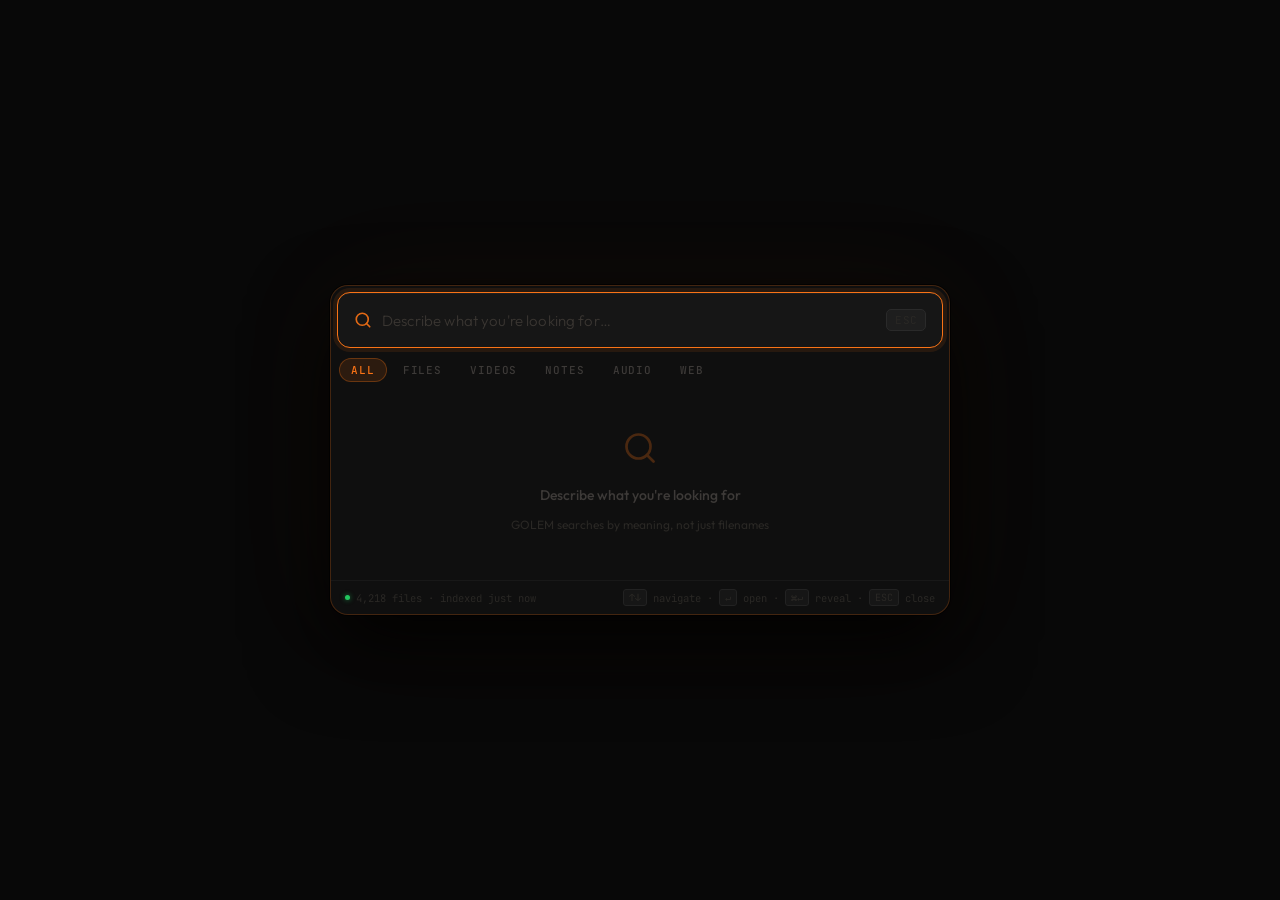
<file: ui/index.html>
<!DOCTYPE html>
<html lang="en">
<head>
  <meta charset="UTF-8">
  <meta name="viewport" content="width=device-width, initial-scale=1.0">
  <title>GOLEM</title>
  <link href="https://fonts.googleapis.com/css2?family=Outfit:wght@300;400;500;600&family=JetBrains+Mono:wght@400;500&display=swap" rel="stylesheet">
  <link rel="stylesheet" href="style.css">
</head>
<body>
<div class="shell">
  <div class="launcher" id="launcher">

    <!-- SEARCH -->
    <div class="search-area">
      <div class="search-box">
        <div class="search-icon">
          <svg viewBox="0 0 24 24" xmlns="http://www.w3.org/2000/svg">
            <circle cx="11" cy="11" r="8"/>
            <line x1="21" y1="21" x2="16.65" y2="16.65"/>
          </svg>
        </div>
        <input
          class="search-input"
          id="searchInput"
          type="text"
          placeholder="Describe what you're looking for…"
          autocomplete="off"
          spellcheck="false"
        />
        <div class="esc-badge">ESC</div>
      </div>
    </div>

    <!-- TYPE FILTERS -->
    <div class="type-filters">
      <div class="tf on"    data-filter="all"    onclick="setFilter(this)">All</div>
      <div class="tf"       data-filter="file"   onclick="setFilter(this)">Files</div>
      <div class="tf"       data-filter="video"  onclick="setFilter(this)">Videos</div>
      <div class="tf"       data-filter="note"   onclick="setFilter(this)">Notes</div>
      <div class="tf"       data-filter="audio"  onclick="setFilter(this)">Audio</div>
      <div class="tf"       data-filter="web"    onclick="setFilter(this)">Web</div>
    </div>

    <!-- RESULTS — populated by JS -->
    <div class="results" id="results" style="max-height:430px;overflow-y:auto;">
      <!-- renderResults() writes here -->
    </div>

    <!-- FOOTER -->
    <div class="footer">
      <div class="f-left">
        <div class="status-dot" id="statusDot"></div>
        <span id="statusText">4,218 files · indexed just now</span>
      </div>
      <div class="f-right">
        <span class="kh">↑↓</span> navigate ·
        <span class="kh">↵</span> open ·
        <span class="kh">⌘↵</span> reveal ·
        <span class="kh">ESC</span> close
      </div>
    </div>

  </div>
</div>
<script src="app.js"></script>
</body>
</html>
</file>
<file: ui/style.css>
:root {
  --bg-shell:        #080808;
  --bg-launcher:     #0f0f0f;
  --bg-search:       #161616;
  --bg-hover:        #161616;
  --bg-selected:     #f97316;
  --bg-icon:         rgba(255,255,255,0.05);
  --bg-icon-sel:     rgba(255,255,255,0.18);
  --bg-pill-sem:     rgba(139,92,246,0.10);
  --bg-pill-kw:      rgba(249,115,22,0.10);
  --bg-pill-both:    rgba(20,184,166,0.10);
  --bg-pill-ent:     rgba(251,191,36,0.10);
  --bg-pill-sel:     rgba(255,255,255,0.18);

  --orange:          #f97316;
  --orange-glow:     rgba(249,115,22,0.10);
  --orange-glow-hover: rgba(249,115,22,0.14);
  --orange-border:   rgba(249,115,22,0.22);
  --orange-label:    rgba(249,115,22,0.70);

  --text-primary:    #e8e4df;
  --text-secondary:  #f0ede8;
  --text-muted:      #5c5650;
  --text-dim:        #3d3a38;
  --text-ghost:      #2a2825;
  --text-placeholder:#3a3632;

  --text-sel-primary:   #ffffff;
  --text-sel-secondary: rgba(255,255,255,0.65);
  --text-sel-meta:      rgba(255,255,255,0.50);
  --text-sel-mark:      #ffffff;

  --border-launcher: rgba(249,115,22,0.22);
  --border-search:   #f97316;
  --border-icon:     rgba(255,255,255,0.07);
  --border-icon-sel: rgba(255,255,255,0.25);
  --border-divider:  rgba(255,255,255,0.04);
  --border-footer:   rgba(255,255,255,0.04);
  --border-pill-sem: rgba(139,92,246,0.22);
  --border-pill-kw:  rgba(249,115,22,0.25);
  --border-pill-both:rgba(20,184,166,0.22);
  --border-pill-ent: rgba(251,191,36,0.20);
  --border-pill-sel: rgba(255,255,255,0.35);

  --pill-text-sem:   #9b72ff;
  --pill-text-kw:    #f97316;
  --pill-text-both:  #2dd4bf;
  --pill-text-ent:   #fbbf24;

  --radius-launcher: 18px;
  --radius-search:   13px;
  --radius-item:     10px;
  --radius-icon:     8px;
  --radius-pill:     20px;

  --font-ui:   'Outfit', sans-serif;
  --font-mono: 'JetBrains Mono', monospace;
}

*, *::before, *::after { box-sizing: border-box; margin: 0; padding: 0; }

html, body {
  background: transparent;
  font-family: var(--font-ui);
  -webkit-font-smoothing: antialiased;
}

/* The outer shell — the entire viewport background */
.shell {
  background: var(--bg-shell);
  min-height: 100vh;
  display: flex;
  align-items: center;
  justify-content: center;
  padding: 40px;
}

/* The launcher panel */
.launcher {
  width: 620px;
  background: var(--bg-launcher);
  border-radius: var(--radius-launcher);
  border: 1px solid var(--border-launcher);
  overflow: hidden;
  box-shadow:
    0 0 0 1px rgba(0,0,0,0.8),
    0 32px 80px rgba(0,0,0,0.9),
    0 0 120px rgba(249,115,22,0.05);
  animation: launchIn 130ms cubic-bezier(0.16,1,0.3,1) both;
}

@keyframes launchIn {
  from { opacity: 0; transform: scale(0.97) translateY(-5px); }
  to   { opacity: 1; transform: scale(1)    translateY(0); }
}

/* Search area */
.search-area { padding: 6px 6px 0; }

.search-box {
  display: flex;
  align-items: center;
  gap: 10px;
  background: var(--bg-search);
  border: 1.5px solid var(--border-search);
  border-radius: var(--radius-search);
  padding: 0 16px;
  height: 56px;
  box-shadow: 0 0 0 4px var(--orange-glow), inset 0 1px 0 rgba(255,255,255,0.04);
  transition: box-shadow 0.25s ease;
}

.search-box:hover {
  box-shadow: 0 0 0 5px var(--orange-glow-hover), inset 0 1px 0 rgba(255,255,255,0.04);
}

/* Search icon — inline SVG, no icon font */
.search-icon {
  flex-shrink: 0;
  display: flex;
  align-items: center;
  color: var(--orange);
}

.search-icon svg {
  width: 18px; height: 18px;
  stroke: var(--orange);
  stroke-width: 2.2;
  fill: none;
  stroke-linecap: round;
  stroke-linejoin: round;
  opacity: 0.9;
}

/* Search input */
.search-input {
  flex: 1;
  background: none;
  border: none;
  outline: none;
  color: var(--text-secondary);
  font-size: 15px;
  font-family: var(--font-ui);
  font-weight: 400;
  letter-spacing: 0.01em;
  caret-color: var(--orange);
}

.search-input::placeholder {
  color: var(--text-placeholder);
  font-weight: 300;
}

/* ESC badge */
.esc-badge {
  background: #1e1e1e;
  border: 1px solid #2a2a2a;
  border-radius: 5px;
  padding: 3px 8px;
  font-size: 11px;
  font-family: var(--font-mono);
  flex-shrink: 0;
  letter-spacing: 0.02em;
  color: var(--text-ghost);
  transition: border-color 0.15s ease, color 0.15s ease;
}

.esc-badge:hover {
  border-color: rgba(249,115,22,0.30);
  color: var(--orange);
}

/* Type filter pills */
.type-filters {
  display: flex;
  gap: 4px;
  padding: 10px 8px 8px;
}

.tf {
  padding: 4px 11px;
  border-radius: var(--radius-pill);
  font-size: 11px;
  font-family: var(--font-mono);
  font-weight: 500;
  letter-spacing: 0.08em;
  text-transform: uppercase;
  cursor: pointer;
  border: 1px solid transparent;
  transition: background 0.15s ease, border-color 0.15s ease, color 0.15s ease, transform 0.1s ease;
  color: var(--text-dim);
  background: transparent;
  user-select: none;
}

.tf.on {
  background: rgba(249,115,22,0.12);
  border-color: rgba(249,115,22,0.30);
  color: var(--orange);
}

.tf:hover:not(.on) {
  color: var(--text-muted);
  border-color: #222;
}

.tf:active {
  transform: scale(0.94);
}

/* Results container */
.results { padding: 0 6px 6px; }

/* Section label */
.section-label {
  font-family: var(--font-mono);
  font-size: 10px;
  font-weight: 500;
  letter-spacing: 0.16em;
  text-transform: uppercase;
  color: var(--orange);
  opacity: 0.70;
  padding: 10px 10px 5px;
}

/* Result item */
.item {
  display: flex;
  align-items: center;
  gap: 12px;
  padding: 9px 10px;
  border-radius: var(--radius-item);
  cursor: pointer;
  transition: background 0.1s ease, transform 0.12s cubic-bezier(0.34,1.56,0.64,1);
  transform-origin: center left;
  margin-bottom: 1px;
  animation: itemIn 180ms cubic-bezier(0.22,1,0.36,1) both;
}

.item:nth-child(1) { animation-delay: 30ms; }
.item:nth-child(2) { animation-delay: 60ms; }
.item:nth-child(3) { animation-delay: 90ms; }
.item:nth-child(4) { animation-delay: 120ms; }
.item:nth-child(5) { animation-delay: 150ms; }

@keyframes itemIn {
  from { opacity: 0; transform: translateX(-6px) translateY(3px); }
  to   { opacity: 1; transform: translateX(0) translateY(0); }
}

.item:hover { background: var(--bg-hover); }
.item:active { transform: scale(0.99); }
.item.sel   { background: var(--bg-selected); }

/* File icon */
.icon-wrap {
  width: 32px; height: 32px;
  border-radius: var(--radius-icon);
  background: var(--bg-icon);
  border: 1px solid var(--border-icon);
  display: flex;
  align-items: center;
  justify-content: center;
  flex-shrink: 0;
  font-size: 14px;
  transition: background 0.1s ease, border-color 0.1s ease, transform 0.15s cubic-bezier(0.34,1.56,0.64,1);
}

.item:hover .icon-wrap {
  transform: scale(1.08);
}

.item.sel .icon-wrap {
  background: var(--bg-icon-sel);
  border-color: var(--border-icon-sel);
  transform: scale(1);
}

/* ── Graph-related chips ── */
.item-rel-row {
  margin-bottom: 3px;
}

.item-rel {
  display: flex;
  gap: 4px;
  flex-wrap: wrap;
}

.rel-chip {
  font-family: var(--font-mono);
  font-size: 9px;
  font-weight: 500;
  letter-spacing: 0.04em;
  padding: 1px 6px;
  border-radius: 4px;
  white-space: nowrap;
  transition: opacity 0.1s ease;
}

.rel-chip.tag {
  background: rgba(139,92,246,0.08);
  color: #9b72ff;
  border: 1px solid rgba(139,92,246,0.15);
}

.rel-chip.file {
  background: rgba(20,184,166,0.08);
  color: #2dd4bf;
  border: 1px solid rgba(20,184,166,0.15);
}

.item.sel .rel-chip.tag {
  background: rgba(155,114,255,0.20);
  color: #d4bfff;
  border-color: rgba(155,114,255,0.30);
}

.item.sel .rel-chip.file {
  background: rgba(45,212,191,0.20);
  color: #a7f3d0;
  border-color: rgba(45,212,191,0.30);
}

/* Item body */
.item-body { flex: 1; min-width: 0; }

.item-name {
  font-size: 13.5px;
  font-weight: 500;
  color: var(--text-primary);
  white-space: nowrap;
  overflow: hidden;
  text-overflow: ellipsis;
  margin-bottom: 2px;
  letter-spacing: 0.005em;
  transition: color 0.1s ease;
}

.item.sel .item-name { color: var(--text-sel-primary); }

.item-name mark {
  background: none;
  color: var(--orange);
  font-weight: 600;
}

.item.sel .item-name mark {
  color: var(--text-sel-mark);
  font-weight: 700;
}

.item-meta {
  font-size: 11px;
  font-family: var(--font-mono);
  color: var(--text-dim);
  white-space: nowrap;
  overflow: hidden;
  text-overflow: ellipsis;
  margin-bottom: 3px;
  transition: color 0.1s ease;
}

.item.sel .item-meta { color: var(--text-sel-meta); }

.item-snip {
  font-size: 12px;
  color: var(--text-muted);
  line-height: 1.45;
  overflow: hidden;
  display: -webkit-box;
  -webkit-line-clamp: 1;
  -webkit-box-orient: vertical;
  transition: color 0.1s ease;
}

.item.sel .item-snip { color: var(--text-sel-secondary); }

.item-snip mark { background: none; color: var(--orange); font-weight: 500; }
.item.sel .item-snip mark { color: #fff; font-weight: 600; }

/* Match pills */
.mpill {
  font-family: var(--font-mono);
  font-size: 9.5px;
  font-weight: 500;
  letter-spacing: 0.07em;
  text-transform: uppercase;
  padding: 3px 8px;
  border-radius: var(--radius-pill);
  border: 1px solid;
  white-space: nowrap;
  flex-shrink: 0;
  align-self: center;
  transition: background 0.1s ease, color 0.1s ease, border-color 0.1s ease, transform 0.15s cubic-bezier(0.34,1.56,0.64,1);
}

.item:hover .mpill {
  transform: scale(1.05);
}

.item.sel .mpill {
  transform: scale(1);
}

.mpill.sem  { background: var(--bg-pill-sem);  color: var(--pill-text-sem);  border-color: var(--border-pill-sem); }
.mpill.kw   { background: var(--bg-pill-kw);   color: var(--pill-text-kw);   border-color: var(--border-pill-kw); }
.mpill.both { background: var(--bg-pill-both); color: var(--pill-text-both); border-color: var(--border-pill-both); }
.mpill.ent  { background: var(--bg-pill-ent);  color: var(--pill-text-ent);  border-color: var(--border-pill-ent); }

.item.sel .mpill {
  background: var(--bg-pill-sel);
  color: #fff;
  border-color: var(--border-pill-sel);
}

/* Divider between sections */
.divider {
  height: 1px;
  background: var(--border-divider);
  margin: 4px 10px;
}

/* Footer */
.footer {
  height: 34px;
  border-top: 1px solid var(--border-footer);
  display: flex;
  align-items: center;
  justify-content: space-between;
  padding: 0 14px;
}

.f-left {
  display: flex;
  align-items: center;
  gap: 6px;
  font-family: var(--font-mono);
  font-size: 10.5px;
  color: var(--text-ghost);
}

.status-dot {
  width: 5px; height: 5px;
  border-radius: 50%;
  background: #22c55e;
  box-shadow: 0 0 5px rgba(34,197,94,0.6);
  flex-shrink: 0;
  animation: dotPulse 2.5s ease-in-out infinite;
}

.status-dot.indexing {
  background: #f59e0b;
  box-shadow: 0 0 5px rgba(245,158,11,0.6);
  animation: dotPulseAmber 1.2s ease-in-out infinite;
}

.status-dot.error {
  background: #ef4444;
  box-shadow: 0 0 5px rgba(239,68,68,0.6);
}

@keyframes dotPulse {
  0%, 100% { box-shadow: 0 0 5px rgba(34,197,94,0.6); }
  50% { box-shadow: 0 0 10px rgba(34,197,94,0.9), 0 0 20px rgba(34,197,94,0.3); }
}

@keyframes dotPulseAmber {
  0%, 100% { transform: scale(1); }
  50% { transform: scale(1.3); }
}

.f-right {
  font-family: var(--font-mono);
  font-size: 10.5px;
  color: var(--text-ghost);
  display: flex;
  align-items: center;
  gap: 6px;
}

.kh {
  background: #161616;
  border: 1px solid #222;
  border-radius: 3px;
  padding: 1px 5px;
  font-size: 10px;
  font-family: var(--font-mono);
  transition: border-color 0.15s ease, color 0.15s ease;
}

.kh:hover {
  border-color: rgba(249,115,22,0.30);
  color: var(--orange);
}

/* Empty state */
.empty {
  display: flex;
  flex-direction: column;
  align-items: center;
  justify-content: center;
  padding: 40px 20px;
  gap: 8px;
  text-align: center;
}

.empty-icon { font-size: 28px; opacity: 0.2; }
.empty-title { font-size: 14px; font-weight: 500; color: var(--text-dim); }
.empty-sub   { font-size: 12px; color: var(--text-ghost); }

/* ── Welcome / idle state ── */
.welcome { gap: 12px; }

.welcome-icon {
  opacity: 0.25;
  margin-bottom: 4px;
}

.welcome-title {
  font-size: 14px;
  font-weight: 500;
  color: var(--text-dim);
}

.welcome-sub {
  font-size: 12px;
  color: var(--text-ghost);
  max-width: 320px;
  line-height: 1.5;
}

/* ── Skeleton shimmer loader ── */
.skeleton-list {
  padding: 8px 10px;
}

.skel-row {
  display: flex;
  align-items: center;
  gap: 12px;
  margin-bottom: 14px;
  padding: 0 4px;
}

.skel-row:last-child { margin-bottom: 0; }

.skel {
  border-radius: 6px;
  background: #1a1a1a;
  position: relative;
  overflow: hidden;
}

.skel::after {
  content: '';
  position: absolute;
  inset: 0;
  background: linear-gradient(90deg, transparent 0%, rgba(255,255,255,0.04) 50%, transparent 100%);
  background-size: 200% 100%;
  animation: shimmer 1.6s ease-in-out infinite;
}

@keyframes shimmer {
  0%   { background-position: 200% 0; }
  100% { background-position: -200% 0; }
}

.skel-ico {
  width: 32px;
  height: 32px;
  border-radius: 8px;
  flex-shrink: 0;
}

.skel-lines {
  flex: 1;
  display: flex;
  flex-direction: column;
  gap: 6px;
}

.skel-a {
  height: 11px;
  border-radius: 4px;
}

.skel-b {
  height: 8px;
  border-radius: 4px;
}

.skel-pill {
  width: 52px;
  height: 18px;
  border-radius: 10px;
  flex-shrink: 0;
}

/* Scrollbar */
.results::-webkit-scrollbar { width: 4px; }
.results::-webkit-scrollbar-track { background: transparent; }
.results::-webkit-scrollbar-thumb { background: rgba(249,115,22,0.18); border-radius: 2px; }
.results::-webkit-scrollbar-thumb:hover { background: rgba(249,115,22,0.35); }
</file>
